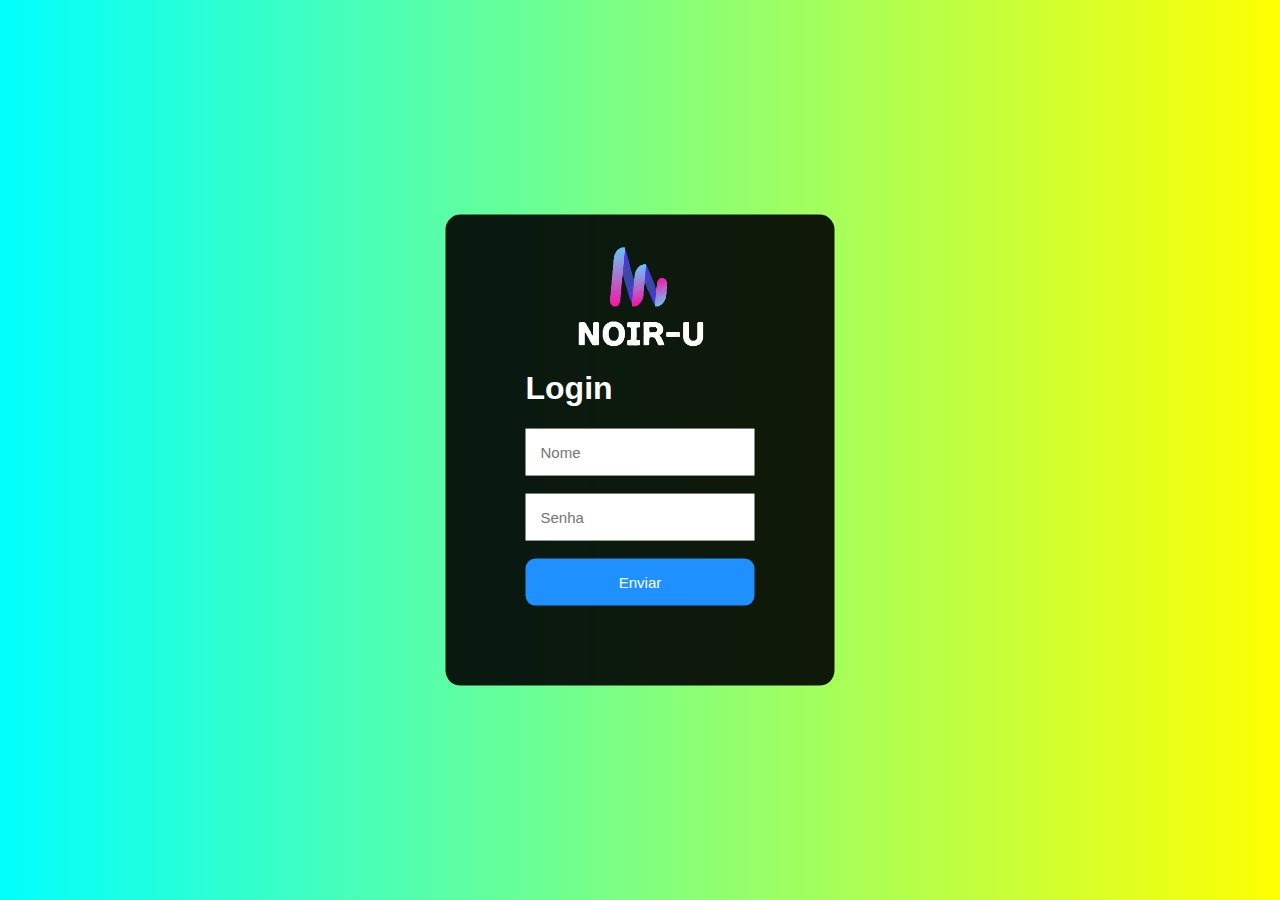
<file: index.html>
<!DOCTYPE html>
<html lang="pt-br">
<head>
    <meta charset="UTF-8">
    <meta http-equiv="X-UA-Compatible" content="IE=edge">
    <meta name="viewport" content="width=device-width, initial-scale=1.0">
    <title>Tela de login</title>
    <style>
        body{
            font-family: Arial, Helvetica, sans-serif;
            background-image: linear-gradient(45deg, cyan, yellow);
        }
        div{
            background-color: rgba(0, 0, 0, 0.9);
            position: absolute;
            top: 50%;
            left: 50%;
            transform: translate(-50%,-50%);
            padding: 80px;
            border-radius: 15px;
            color: #fff;
        }
        input{
            padding: 15px;
            border: none;
            outline: none;
            font-size: 15px;
        }
        button{
            background-color: dodgerblue;
            border: none;
            padding: 15px;
            width: 100%;
            border-radius: 10px;
            color: white;
            font-size: 15px;
            
        }
        button:hover{
            background-color: deepskyblue;
            cursor: pointer;
        }
        img{
            position: absolute;
        }
    </style>
</head>
<body>

    <div id="login" style="display: block;">
        <img src="logo.png" alt="image" width="60%" height="60%" style="left: 20%; top: -13%; position: absolute" width="56" height="64">
        <br><br><br>
        <h1>Login</h1>
        <input type="text" id="username" placeholder="Nome">
        <br><br>
        <input type="password" id="password" placeholder="Senha">
        <br><br>
        <button onclick="authenticate(); return false">Enviar</button>
    </div>
    <script src="js/bcrypt.js"></script>
    <script src="authenticate.js"></script>
</body>
</html>
</file>
